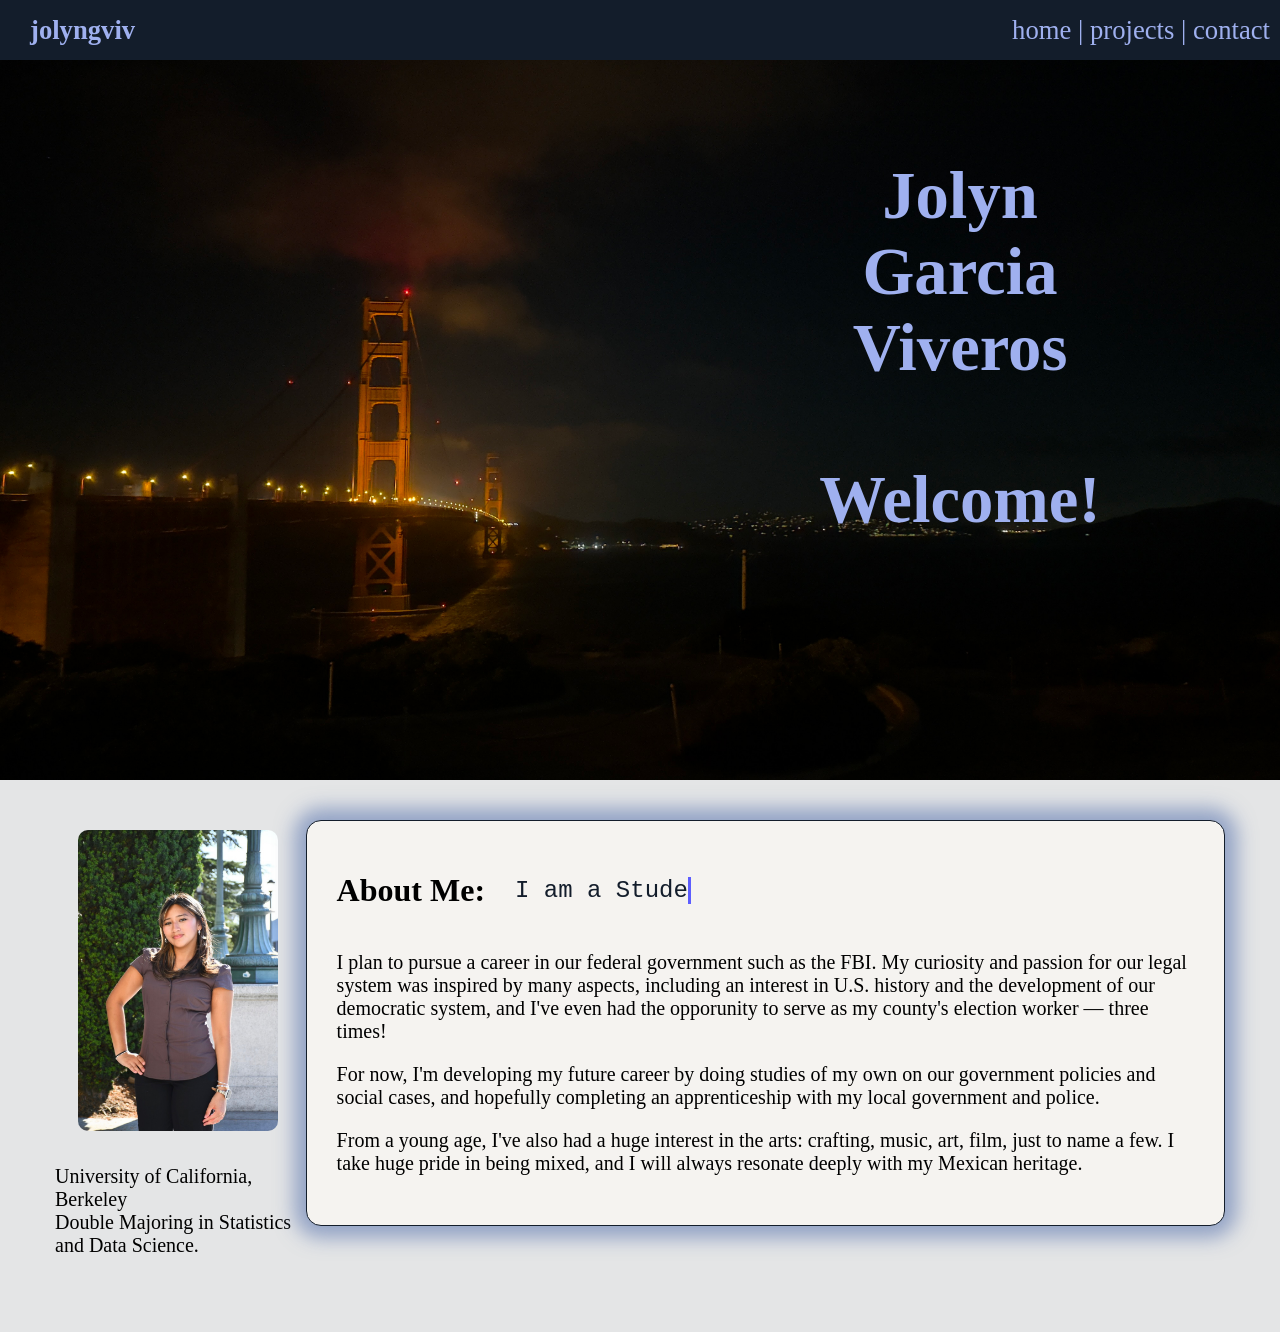
<file: index/index.HTML>
<!DOCTYPE html>
<html lang="en">
  <head>
    <meta charset="UTF-8">
    <meta name="viewport" content="width=device-width, initial-scale=1.0">
    <meta name="description" content="Personal Website.">
    <meta name="author" content="Jolyn Garcia Viveros">
    <title>Jolyn: Portfolio</title>
    <link rel="stylesheet" href="index.css" />
    <script src="index.js" type="text/javascript"></script>
  </head>

<body>

<nav class="navbar">
    <span class="logo">jolyngviv</span>
<div class="nav-links">
    <a href="index.html">home | </a>
    <a href="projects.html">projects | </a>
    <a href="contact.html">contact</a>
</div>
</nav>

<div class="header-container">
  <img src="Images/SF.JPG" alt="SF Header" class="header-image">
  <h1 class="header-name">Jolyn Garcia Viveros
    <br><br> Welcome! </h1>
</div>

<div class ="bio"> 
  <div class="bio1">
    <img class="headshot" src="Images/headshot.jpeg" alt="Headshot">
    <p class="bio_caption">University of California, Berkeley
        <br> Double Majoring in Statistics and Data Science.
    </p>
  </div>

  <div class="bio2">
    <div class="about">
    <h1 id="aboutMe">About Me:</h1> 
    <span id="typewriter-text"></span>
    </div>
    <p> I plan to pursue a career in our federal government such as the FBI. My curiosity and passion for our legal system 
    was inspired by many aspects, including an interest in U.S. history and the development of our democratic system,
    and I've even had the opporunity to serve as my county's election worker — three times!
    </p>
    <p> For now, I'm developing my future career by doing studies of my own on our government policies and social cases, and
    hopefully completing an apprenticeship with my local government and police.
    </p>
    <p> From a young age, I've also had a huge interest in the arts: crafting, music, art, film, just to name a few. I take
      huge pride in being mixed, and I will always resonate deeply with my Mexican heritage.
    </p>
    </div>
</div>

</body>
</html>
</file>
<file: index/index.css>
body {
  margin: 0;
  background-color: #e4e5e6;
  padding: 0;
}

body::-webkit-scrollbar {
    display: none;
}

.header-container {
  position:relative;
  text-align: center;
  color:  rgb(159, 176, 239);
}

.header-image{
  width: 100%;
  height: auto;
  display: block;
}

.header-name{
  position: absolute;
  top: 40%;
  left: 75%;
  transform: translate(-50%, -50%);
  margin: 0;
  font-size: 50pt;
}

.navbar {
  display: flex;
  justify-content: space-between;
  align-items: center;
  background-color: #131d2b;
  padding: 10px;
  height:40px;
}

.nav-links {
  font-size:20pt;
}

a {
  color:  rgb(159, 176, 239);
  text-decoration: none;
}

.logo {
    font-weight: bold;
    font-size: 20pt;
    margin: 20px;
    text-decoration: none;
    color: rgb(159, 176, 239);
}

.headshot{
  width:80%;
  height:80%;
  margin-left: 5%;
  padding: 10px;
  border-radius: 20px;
  position: center;
}

.bio {
  margin-bottom: 15px;
  margin-left: 15px;
  margin-right: 15px;
  margin-top: 0px;
  display: flex;
  padding: 40px;
  align-items: flex-start;
}

.bio1{
  order:1;
}

.bio2{
  order: 2;
  background-color: #F5F3F0;
  padding: 30px;
  border-radius: 15px;
  box-shadow: 0 0 19px 12px#6e85b6af;
  border: 1px solid #131d2b;
}

.about {
  display:flex;
  align-items: center;
  gap: 20px;
}

.bio_caption {
  font-size: 15pt;
  padding:0px;
}

p {
  font-size: 15pt;
}

a:hover {
  color: #eb86da;
  text-decoration: none;
}

#typewriter-text {
  font-family: 'Courier New', Courier, monospace;
  font-size: 1.5rem; /* Adjust to match your aesthetic */
  color: #131d2b;    /* Match your navbar/dark blue theme */
  border-right: 3px solid #5d5dff; 
  white-space: nowrap;
  overflow: hidden;
  display: inline-block;
  vertical-align: middle; /* Aligns it with the "About Me" text */
  margin-left: 10px;
}

@keyframes blink {
  from, to { border-color: transparent }
  50% { border-color: #5d5dff; }
}
</file>
